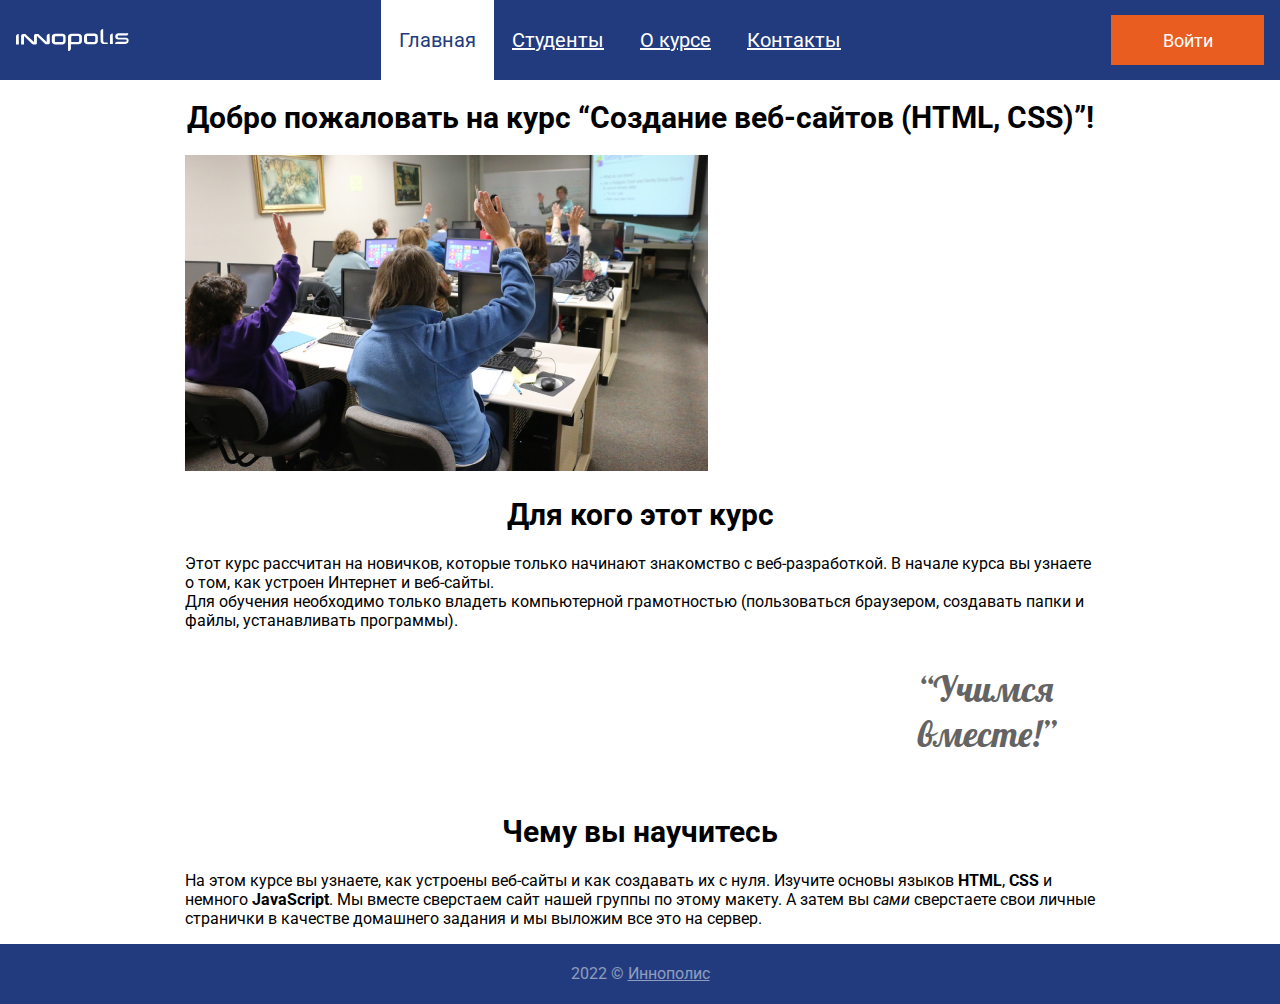
<file: index.html>
<!DOCTYPE html>
<html lang="en">
<head>
    <meta charset="UTF-8">
    <meta http-equiv="X-UA-Compatible" content="IE=edge">
    <meta name="viewport" content="width=device-width, initial-scale=1.0">
    <title>Сайт группы </title>
    <link rel="stylesheet" href="css/style.css">
    <link rel="preconnect" href="https://fonts.googleapis.com">
    <link rel="preconnect" href="https://fonts.gstatic.com" crossorigin>
    <link href="https://fonts.googleapis.com/css2?family=Lobster&family=Roboto:ital,wght@0,400;0,700;1,400&display=swap"
        rel="stylesheet">
    <script defer src="js/login-popup.js"></script>
</head>
<body class="page">
    <header class="header">
        <img src="img/logo.svg" alt="Логотип">
        <ul class="site-menu">
            <li><a class="menu-link active-link" href="#">Главная</a></li>
            <li><a class="menu-link" href="pages/students.html">Студенты</a></li>
            <li><a class="menu-link" href="pages/contacts.html">О курсе</a></li>
            <li><a class="menu-link" href="pages/about.html">Контакты</a></li>
        </ul>
        <a class="login-button" href="login.html">Войти</a>
        <div class="login-popup">
            <h2 class="login-heading">Войти на сайт </h2>
            <form class="login-input" action="#" method="GET">
                <input class="login-input" name="login" type="text" placeholder="Логин" required="">
                <p ></p> 
                <input class="login-input" name="password" type="password" placeholder="Пароль" required="">
                <p><br></p>
                <button class="login-button1" type="submit">Войти</button>
            </form>
        </div>
        
    </header>
    <main class="main">
        <h1 class="main-heading"> Добро пожаловать на курс “Создание веб-сайтов (HTML, CSS)”!</h1>
        <img class="class-photo" src="img/class2.jpg" alt="Фото компьюторного класса" width="523" height="316">
        <h2> Для кого этот курс</h2>
        <div class="intro-wrapper">Этот курс рассчитан на новичков, которые только начинают
            знакомство с веб-разработкой. В начале курса вы узнаете о том, как устроен Интернет и веб-сайты.<br>
            Для обучения необходимо только владеть компьютерной грамотностью (пользоваться браузером, создавать папки и
            файлы, устанавливать программы).
            <p ></p> 
            <aside class="intro-aside">
                <blockquote>&#8220;Учимся<br> вместе!&#8221;</blockquote>
            </aside>
        </div>
        <h2> Чему вы научитесь</h2>
        <p class="intro-tex"> На этом курсе вы узнаете, как устроены веб-сайты и как создавать их с нуля. Изучите основы
            языков <strong> HTML</strong>, <strong> CSS</strong> и немного<strong> JavaScript</strong>. Мы вместе
            сверстаем сайт нашей группы по этому макету. А затем вы <em> сами</em> сверстаете свои личные странички в
            качестве домашнего задания и мы выложим все это на сервер.</p>
    </main>
    <footer class="footer">
        <p class="copywrite">2022 &copy; <a class="inoop-link"
                href="https://innopolis.com/?ysclid=l8g5gvoqvu590557178">Иннополис</a></p>
    </footer>
</body>
</html>
</file>
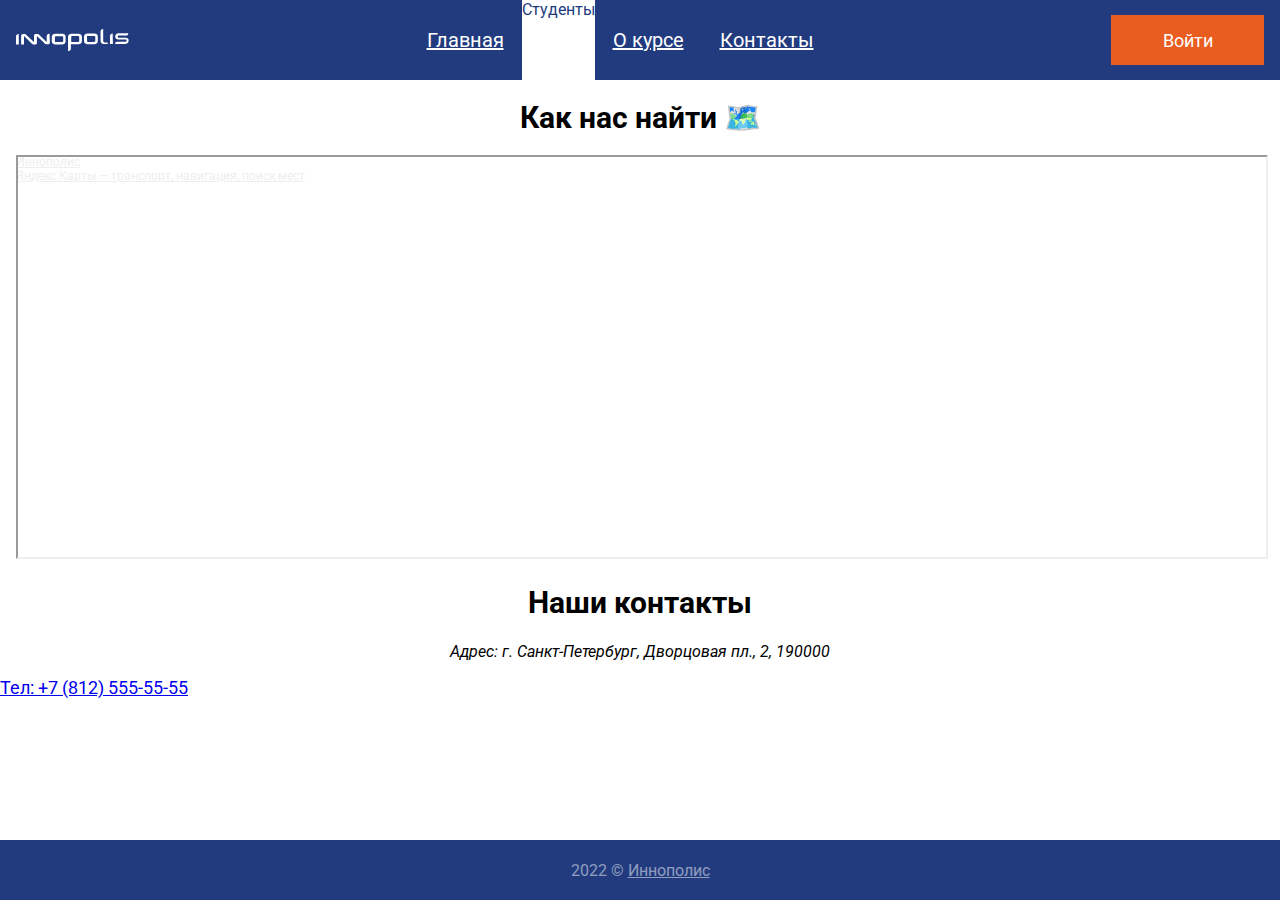
<file: pages/contacts.html>
<!DOCTYPE html>
<html lang="en">
<head>
  <meta charset="UTF-8">
  <meta http-equiv="X-UA-Compatible" content="IE=edge">
  <meta name="viewport" content="width=device-width, initial-scale=1.0">
  <title>Студенты - Сайт группы</title>
  <link rel="stylesheet" href="../css/style.css">
  <link rel="preconnect" href="https://fonts.googleapis.com">
  <link rel="preconnect" href="https://fonts.gstatic.com" crossorigin>
  <link href="https://fonts.googleapis.com/css2?family=Roboto:ital,wght@0,400;0,700;1,400&display=swap"
    rel="stylesheet">
</head>
<body class="page">
  <header class="header">
    <img class="site-logo" src="../img/logo.svg" alt="Логотип">
    <ul class="site-menu">
      <li><a class="menu-link" href="../index.html">Главная</a></li>
      <li><a class="menu link active-link" href="#">Студенты</a></li>
      <li><a class="menu-link" href="about.html">О курсе</a></li>
      <li><a class="menu-link" href="contacts.html">Контакты</a></li>
    </ul>
    <a class="login-button" href="login.html">Войти</a>
    <div class="login-popup ">
      <h2 class="login-heading">Войти на сайт </h2>
      <form class="login-form" action="" method="GET">
        <input class="login-input" name="login" type="text" placeholder="Логин" required="">
        <input class="password-input" name="password" type="password" placeholder="Пароль" required="">
        <button class="popup-button" type="submit">Войти</button>
      </form>
    </div>
  </header>
  <main class="main contacts-about">
    <h1 class="main-heading contacts-heading">Как нас найти 🗺️️</h1>
    <div class="contacts-maps" style="position:relative;overflow:hidden;"><a
        href="https://yandex.ru/maps/121642/innopolis/?utm_medium=mapframe&utm_source=maps"
        style="color:#eee;font-size:12px;position:absolute;top:0px;">Иннополис</a><a
        href="https://yandex.ru/maps/121642/innopolis/?ll=48.744609%2C55.752080&utm_medium=mapframe&utm_source=maps&z=14"
        style="color:#eee;font-size:12px;position:absolute;top:14px;">Яндекс Карты — транспорт, навигация, поиск
        мест</a><iframe class="yandex-map" src="https://yandex.ru/map-widget/v1/-/CBFA62Vg-A" width="560" height="400"
        frameborder="1" allowfullscreen="true" style="position:relative;"></iframe></div>
    <h2 class="contacts-text-heading">Наши контакты</h2>
    <address class="contacts-adress">
      <p class="adress2">Адрес: г. Санкт-Петербург, Дворцовая пл., 2, 190000
      </p>
      <a class="contacts-tel" href="tel:+78125555555"> Тел: +7 (812) 555-55-55</a>
    </address>
  </main>
  <footer class="footer">
    <p class="copywrite">2022 &copy; <a class="inoop-link"
        href="https://innopolis.com/?ysclid=l8g5gvoqvu590557178">Иннополис</a></p>
  </footer>
</body>
</html>
</file>
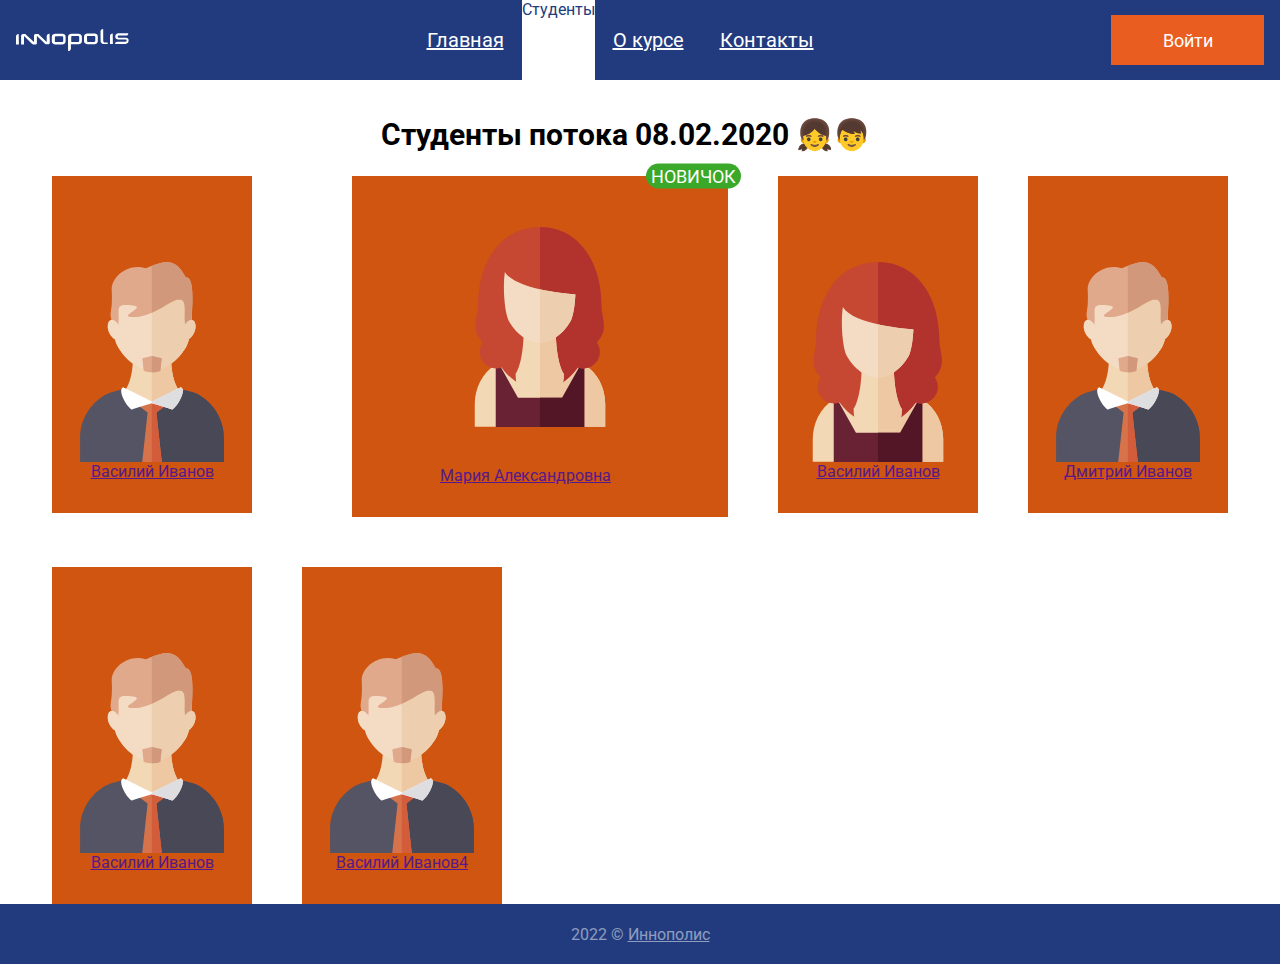
<file: pages/students.html>
<!DOCTYPE html>
<html lang="en">
<head>
  <meta charset="UTF-8">
  <meta http-equiv="X-UA-Compatible" content="IE=edge">
  <meta name="viewport" content="width=device-width, initial-scale=1.0">
  <title>Студенты - Сайт группы</title>
  <link rel="stylesheet" href="../css/style.css">
  <link rel="preconnect" href="https://fonts.googleapis.com">
  <link rel="preconnect" href="https://fonts.gstatic.com" crossorigin>
  <link href="https://fonts.googleapis.com/css2?family=Roboto:ital,wght@0,400;0,700;1,400&display=swap"
    rel="stylesheet">
</head>
<body class="page">
  <header class="header student-header">
    <img class="site-logo" src="../img/logo.svg" alt="Логотип">
    <ul class="site-menu">
      <li><a class="menu-link" href="../index.html">Главная</a></li>
      <li><a class="menu link active-link" href="#">Студенты</a></li>
      <li><a class="menu-link" href="about.html">О курсе</a></li>
      <li><a class="menu-link" href="contacts.html">Контакты</a></li>
    </ul>
    <a class="login-button" href="login.html">Войти</a>
    <div class="login-popup ">
      <h2 class="login-heading">Войти на сайт </h2>
      <form class="login-form" action="м" method="GET">
        <input class="login-input" name="login" type="text" placeholder="Логин" required="">
        <input class="password-input" name="password" type="password" placeholder="Пароль" required="">
        <button class="popup-button" type="submit">Войти</button>
      </form>
    </div>
  </header>
  <main class="main main-students">
    <h1 class="main-heading student-heading"> Студенты потока 08.02.2020 👧👦</h1>
    <div class="students">
      <a class="students-link" href="">
        <section class="student">
          <img src="../img/avatar-man-com.svg" alt="Аватар студента" width="200" height="270">
          <p class="student-name">Василий Иванов</p>
        </section>
      </a>
      <a class="students-link" href="">
        <section class="student">
          <img src="../img/avatar-girl-com.svg" alt="Аватар студента" width="200" height="270">
          <p class="student-name">Мария Александровна</p>
      </a>
      <span class="student-new">Новичок</span>
      </section>
      <a class="students-link" href="">
        <section class="student">
          <img src="../img/avatar-girl-com.svg" alt="Аватар студента" width="200" height="270">
          <p class="student-name">Василий Иванов</p>
        </section>
      </a>
      <a class="students-link" href="">
        <section class="student">
          <img src="../img/avatar-man-com.svg" alt="Аватар студента" width="200" height="270">
          <p class="student-name">Дмитрий Иванов</p>
        </section>
      </a>
      <a class="students-link" href="">
        <section class="student">
          <img src="../img/avatar-man-com.svg" alt="Аватар студента" width="200" height="270">
          <p class="student-name">Василий Иванов</p>
        </section>
      </a>
      <a class="students-link" href="">
        <section class="student">
          <img src="../img/avatar-man-com.svg" alt="Аватар студента" width="200" height="270">
          <p class="student-name">Василий Иванов4</p>
        </section>
      </a>
    </div>
  </main>
  <footer class="footer">
    <p class="copywrite">2022 &copy; <a class="inoop-link"
        href="https://innopolis.com/?ysclid=l8g5gvoqvu590557178">Иннополис</a></p>
  </footer>
</body>
</html>
</file>
<file: css/style.css>
.page{
    display: flex;
    flex-direction: column;
    min-height: 100vh;
    font-family: 'Roboto',sans-serif ; 
    margin: 0;
}
.popup-backdrop::after {
    content: '';
    position: fixed;
    top: 0;
    left: 0;
    height: 100%;
    width: 100%;
    z-index: 10;
    background-color: rgb(0,0,0,0.5);
}
/*Header*/
.header {
    box-sizing: border-box;
    width: 100%;
    max-width: 1300px;
    margin: 0 auto;
    padding: 0 16px;
    min-width: 80px;
    display: flex;
    flex-wrap: wrap;
    justify-content: space-between;
    align-items: center;
    background-color:rgb(33,59,126,1);
    
}
.site-logo{
    width: auto;
}

@media  (max-width: 630px) {
    .site-logo {
        width: 100% ;
        min-width: 80px;
}

}
.site-menu{
    align-self: stretch;
    display: flex;
    flex-wrap: wrap;
    list-style: none ;
    margin: 0 ;
    padding: 0;
}
    .site-menu > li {
    display: flex ;
    min-height: 80px;
    }
.menu-link {
    display: flex;
    align-items:center ;
    font-family: 'Roboto';
    font-style: normal;
    font-weight: 400;
    font-size: 20px;
    color: #fff;
   padding: 0 18px;
}
.menu-link:hover {
    color: #213B7E;
    background: #fff;
    text-decoration: none;
}
.login-button {
    display: flex;
    justify-content: center;
    align-items:center;
    width: 153px;
    min-height: 50px;
    font-family: 'Roboto' , sans-serif;
    font-style: normal;
    font-weight: 400;
    font-size: 18px;
    color: #fff;
    background-color: #EA5D21;
    text-decoration:none;   
     
}
.login-button1 {
    display: flex;
    justify-content: center;
    align-items:center;
    margin: auto;
    width: 153px;
    min-height: 50px;
    font-family: 'Roboto' , sans-serif;
    font-style: normal;
    font-weight: 400;
    font-size: 18px;
    color: #fff;
    background-color: #EA5D21;
    text-decoration:none;   
}
/* Login popup */
.login-popup {
display: none;
box-sizing: border-box;
position: absolute;
z-index: 1;
bottom: 0;
left: 50%;
transform: translate(-50%,-50%);
box-sizing: border-box;
text-align: center;
width: 100%;
max-width: 500px;
min-height: 418px;
padding: 26px 28px 56px;
background-color:white;
border: 1px solid  #213B7E;
box-shadow: 5px 5px 4 px 0 rgba(0,0,0,0.25);

}


.login-heading {
font-family: 'Roboto';
font-style: normal;
font-weight: 400;
font-size: 24px;
line-height: 28px;
text-align: center;
}

.login-input::placeholder,
.password-input::placeholder {
box-sizing: border-box;
position: absolute;
font-family: 'Roboto';
font-style: normal;
font-weight: 400;
font-size:  24px;
line-height: 28px;
}
.login-input {
flex-direction: column-reverse;
width: 444px;
height: 55px;
left: 498px;
top: 250px;
background: #FFFFFF;
border: 1px solid #808080;
font-family: 'Roboto';
font-style: normal;
font-weight: 400;
font-size: 24px;
line-height: 28px;
color: #808080;
}

.login-form {
    display: flex;
}


/*Main*/
.main {
    box-sizing: border-box;
    width: 100%;
    max-width: 911px;
    margin: 0 auto;
    /*padding: 0 2vw; */
    flex-grow: 1;

}

.main-students {
   max-width: 1202px; 
}

.class-photo {
    object-fit: cover;
    width: 100%;
    max-width: 523px;
    height: 316px; 
}
.main-heading {
    
    font-family: 'Roboto';
    font-style: normal;
    font-weight: 700;
    font-size: 30px;
    line-height: 1.17; 
    text-align: center;

}
h2 {
    font-family: 'Roboto';
    font-style: normal;
    font-weight: 700;
    font-size: 30px;
    line-height: 29px;  
    text-align: center; 
}
.intro-text {
    margin: 0;
    width: 100%;
    max-width: 634;
    font-family: 'Roboto';
    font-style: normal;
    font-weight: 400;
    font-size: 18px;
    line-height: 21px;  
    
}
.into-text >strong {
    font-weight: 700;
}
.intro-text > em {
    color: #CF5510;
    font-style: italic;
}
.intro-aside {
  
  color: rgb(100,100,100,1);
  font-family: 'Lobster';  
  font-style: normal;
  font-weight: 400;
  font-size: 36px;
  line-height: 45px;

}
.intro-aside {
    margin: 0;
}
.intro-wrapper {
    display: flex;
    flex-wrap: wrap;
    justify-content: space-between;
}
/* Students */
.student-header {
    margin-bottom: 37px;
}

.main-students {
    max-width: 1202px;
}
.student-heading {
    max-width: 1202px; 
    padding: 0 13px;
    margin: 0 auto;
    margin-bottom: 24px;
    box-sizing: border-box;
}
.student-heading::after {
    content: '';
    display: inline-block;
    width: 1em;
    height: auto;
    background-image: url('../img/avatar-man-com.svg');
    background-repeat: no-repeat;
}
.students {
    display: flex;
    flex-wrap: wrap;
    max-width: 1202px;
    gap: 50px;
    padding: 0 13px;
    box-sizing: border-box;
    margin: 0 auto;
}
.student:nth-child(2n+1){
    background-color: #CF5510;
}

.student {
    position: relative;
    display: flex;
    flex-direction: column;
    align-items: center;
    
   /* outline: 1px solid black;*/
    padding: 1em;
    box-sizing: border-box;
    width: 200px;
    flex: 1 1 0;
    background-color: #f6b6ab;
}
.contact-text-heading {
    text-align: center; 
}
@media (min-width:1150px){
.student-link {
max-width: calc(100% / 2);
}
}

.student > img {
  object-position: bottom;  
  object-fit: contain;
  min-height: 270px; 
}
.student-name {
    margin: 0;
    margin-bottom: 1em;
    display: block;
    flex-direction: column;

}
.student-link {
    display: flex;
    flex-direction: column;
    align-items: center;  
    box-sizing: border-box;
    flex: 1 1 0;
    background-color: #f6b6ab;
}
.student-new {
    position: absolute;
    top: 0;
    transform: translateY(-50%);
    right:-13px ;
    display: flex;
    padding: 2px 5px;
    border-radius:20px;
    background-color: #3AA828;
    color: #fff;
    text-transform:uppercase ;
    font-family: 'Roboto';
    font-style: normal;
    font-weight: 400;
    font-size: 18px;
    line-height: 21px;
}
/* About */
.main-about {
    max-width: 820px;
}
.about-text {
    font-family: 'Roboto';
    font-style: normal;
    text-align: center; 
}
.about-video {
    text-align: center; 
}
/* Contacts*/
.contacts-about {
    max-width: 100%;
    
}
.contact-heading {
    max-width: 820px;
    margin: 0 auto;
    margin-left: auto;
    margin-right: auto;
}

.contact-text-heading {
 max-width: 820px;
 margin: 0 auto;
font-family: 'Roboto';
font-style: normal;
font-weight: 400;
font-size: 25px;
line-height: 29px;

}

.contact-adress,
.contacts-tel {
  
    max-width: 820px;
    margin: 0 auto;
    font-family: 'Roboto';
    font-style: normal;
    font-weight: 400;
    font-size: 18px;
    line-height: 21px; 
    text-align: center; 
}
.contacts-tel {
    text-align: center; 
}  

    
.adress2 {
    text-align: center;    
}
.contacts-maps {
box-sizing: border-box;
width: 100%;
max-width: 1300px;
margin: 0 auto;
margin-bottom: 15px;
padding: 0 16px;

}
.yandex-map {
   width: 100%; 
}
/* Contacts */
.main-about {
    max-width: 100%;
   
}

/* Footer */
.footer {
    box-sizing: border-box;
    width: 100%;
    max-width: 1300px;
    margin: 0 auto;
    padding: 0 16px;
    min-height: 60px;
    display: flex;
    flex-wrap: wrap;
    justify-content: center;
    align-items: center;
    background-color:rgb(33,59,126,1);
}
   .copywrite {
    color: rgba(255,255,255,0.5);
   } 
   .inoop-link {
    color: rgba(255,255,255,0.5);
   }
   /*Responsive*/
   @media (max-width: 630px) {
    .header{
        justify-content: center;
        padding: 1em 16px;
    }
    .site-logo {
        width: 100% ;
        min-width: 80px;
    }
    .site-menu {
      justify-content: center;  
    }
}
    
/*JS*/
.active-link {
   color: #213B7E;
   background: #fff;
   text-decoration: none;
}
.show-popup {
    display: block;
}
</file>
